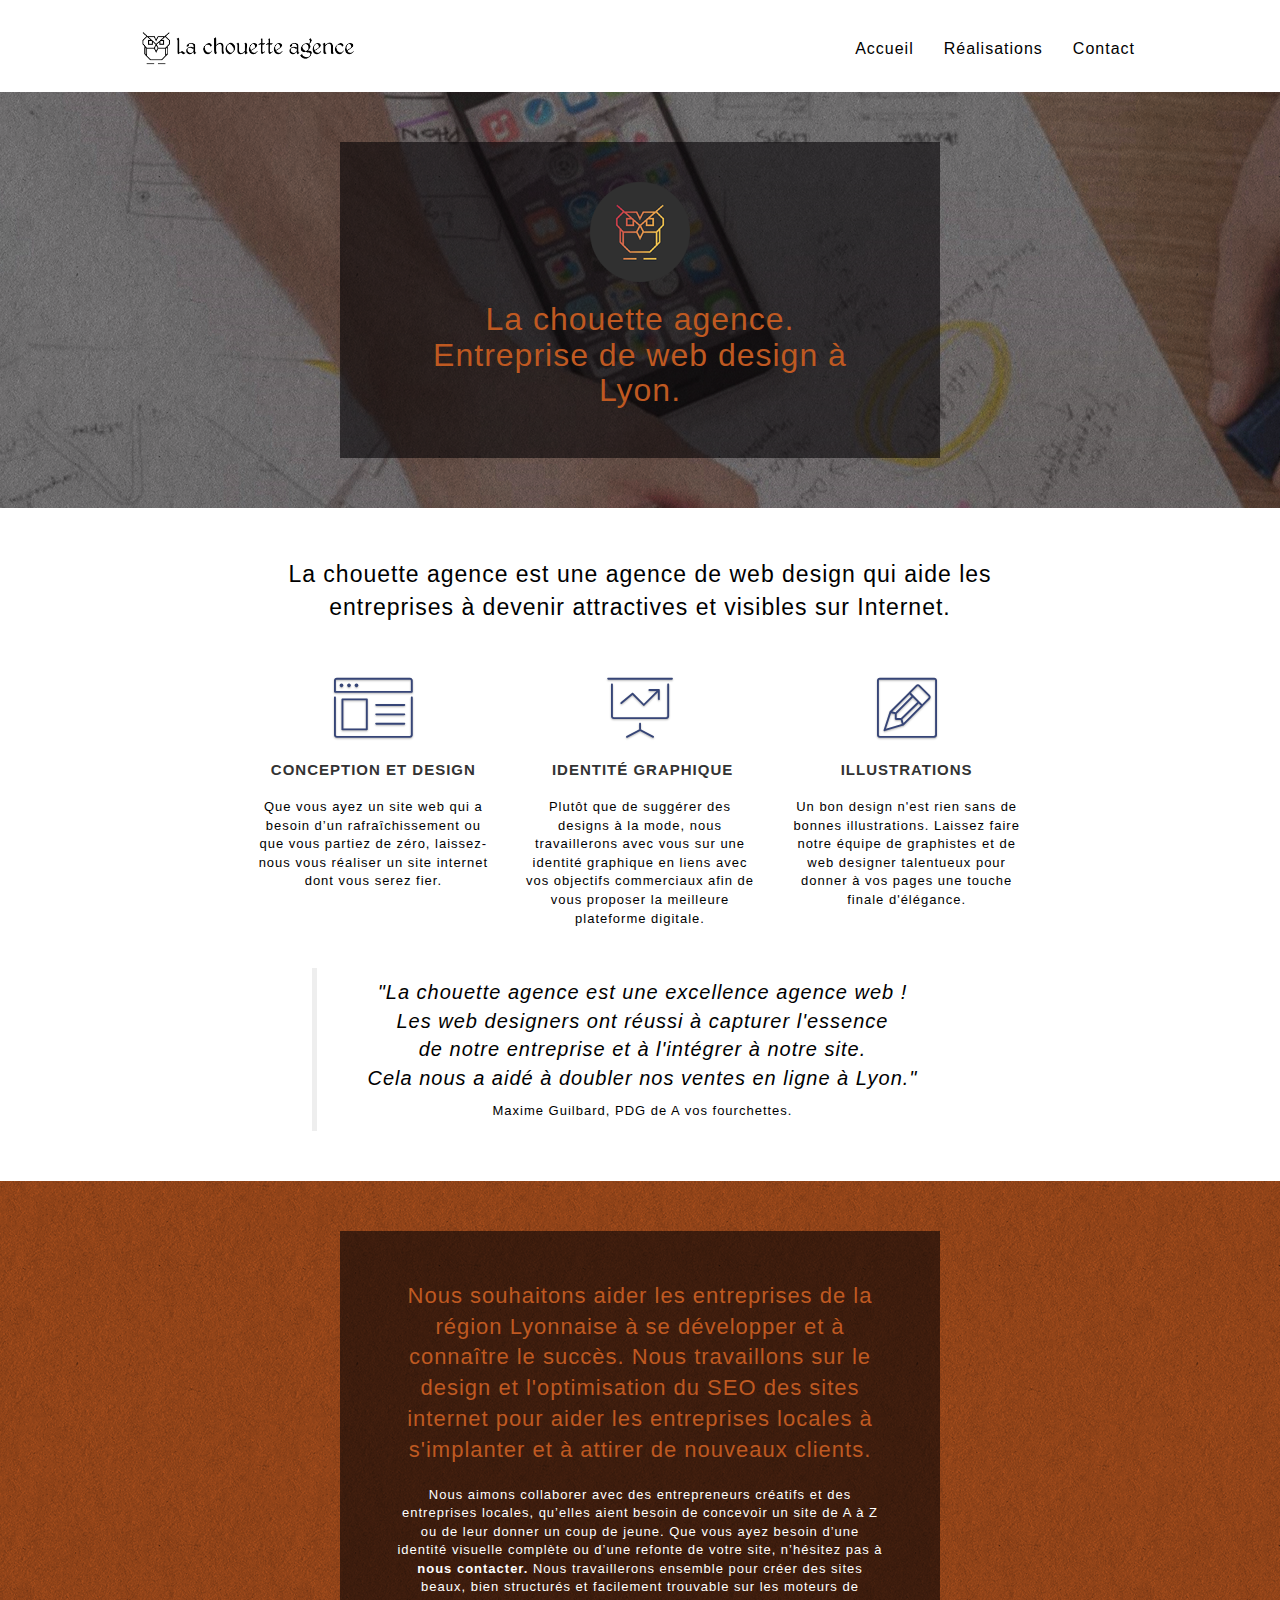
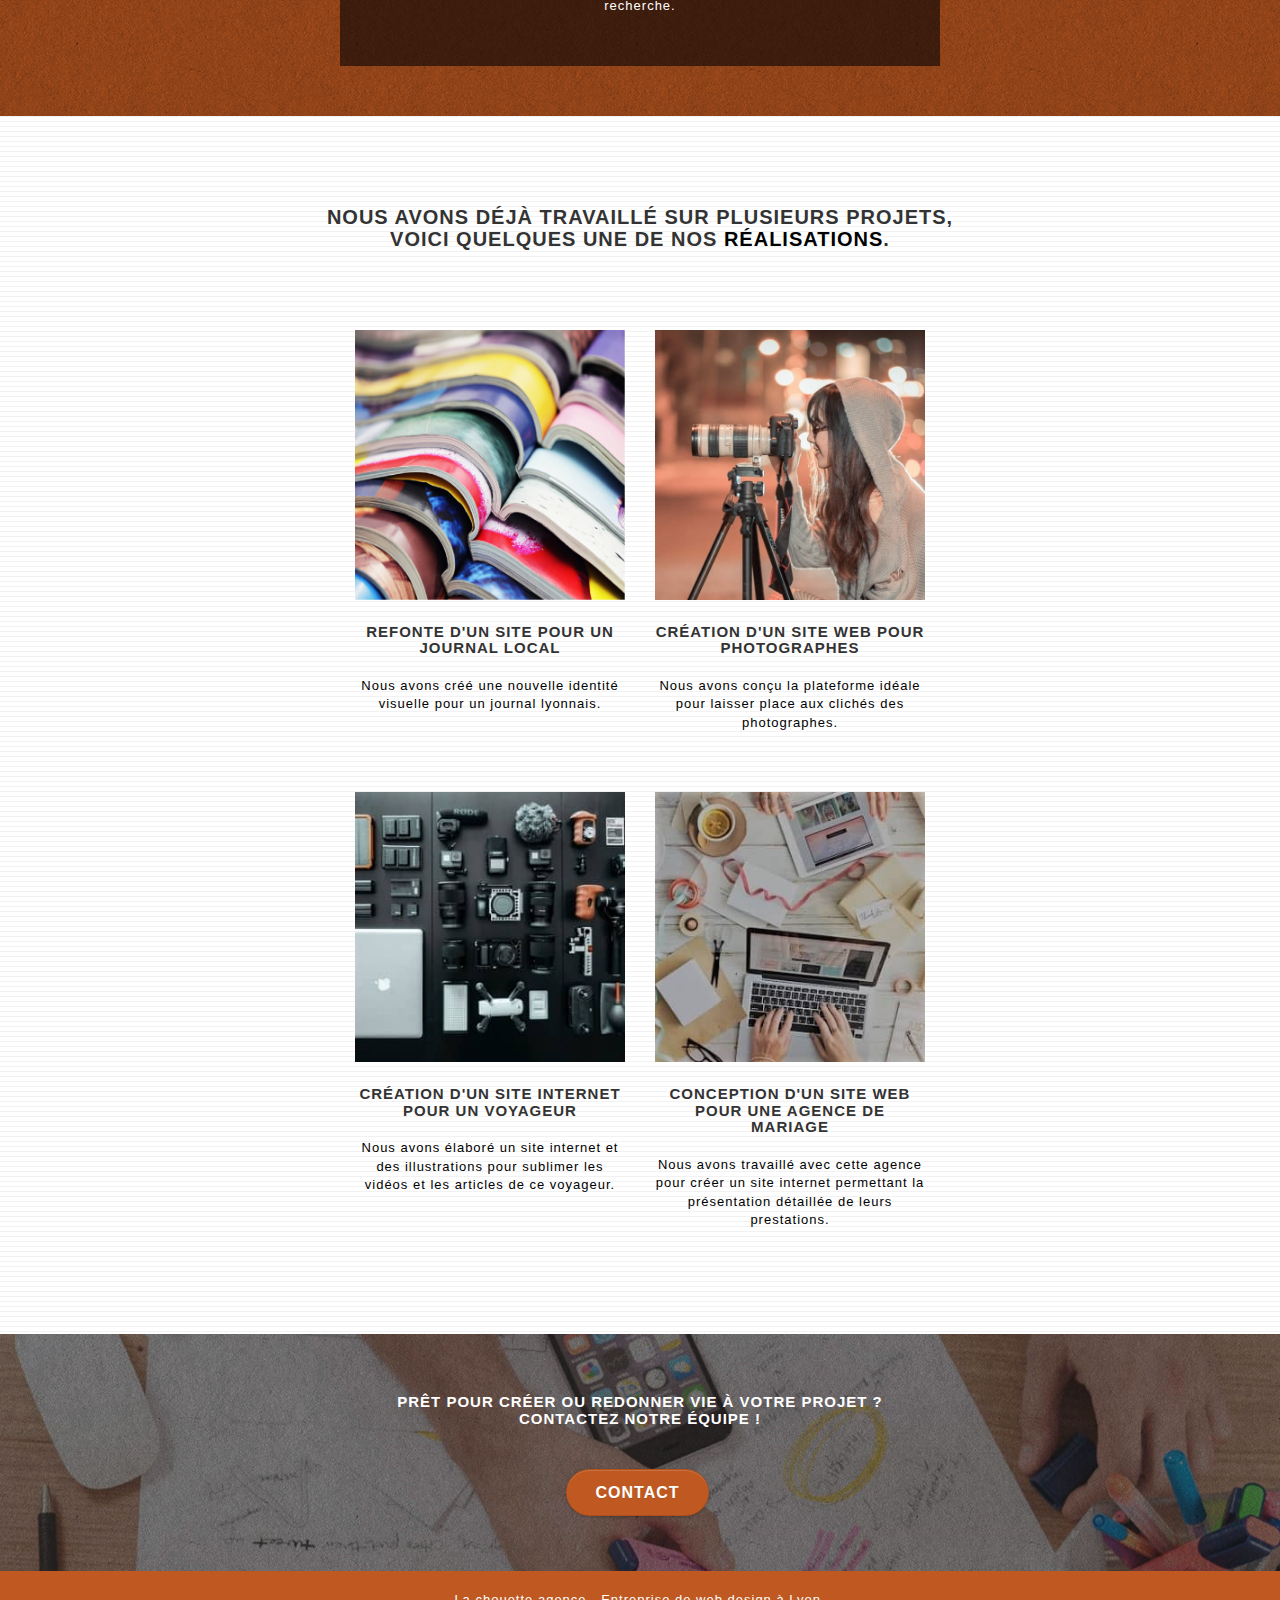
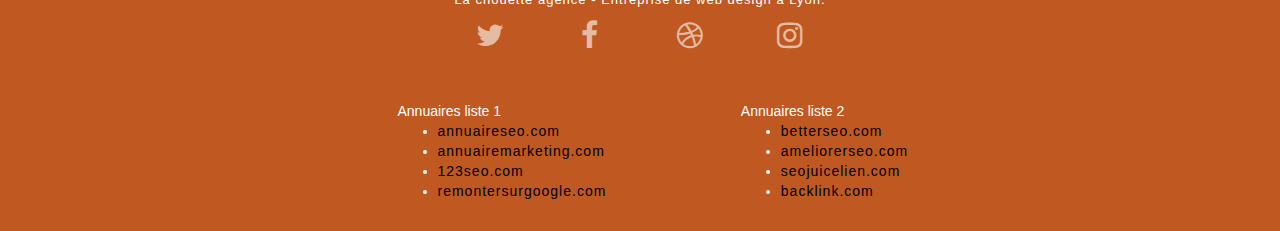
<file: index.html>
<!doctype html>
<html lang="fr">
<head>
    <meta charset="utf-8">
    <meta name="keywords" content="la chouette agence, agence web Lyon, agence digitale Lyon, web design Lyon, création site internet, conception site web, UX designer, web designer, identité graphique, optimisation SEO">
	<meta name="description" content="La chouette agence, est une agence de web design à Lyon. Notre équipe de graphistes et d'UX designer est à votre écoute afin de concevoir l'identité graphique qui vous correspondra et de mettre en place une stratégie de référencement pour augmenter votre clientèle.">
	<meta name="robots" content="INDEX, FOLLOW">
    <meta name="viewport" content="width=device-width, initial-scale=1.0, viewport-fit=cover">
    <link rel="shortcut icon" type="image/png" href="favicon.jpg">
    
	<link rel="stylesheet" type="text/css" href="./css/bootstrap.min.css">
	<link rel="stylesheet" type="text/css" href="style.min.css">
	<link rel="stylesheet" type="text/css" href="./css/font-awesome.min.css">
	<link rel="stylesheet" type="text/css" href="./css/et-line.min.css">

    <title>La chouette agence - Entreprise web design à Lyon</title>

    
<!-- Analytics -->
 
<!-- Analytics END -->
    
</head>
<body>
<!-- Principal conteneur -->
<main class="page-container">
    
<!-- Header - bloc-0 -->
<header class="bloc bgc-white l-bloc " id="bloc-0">
	<div class="container bloc-sm">

		<nav class="navbar row" aria-label="main navigation">
			<div class="navbar-header">
				<div class="navbar-brand"><img src="img/la-chouette-agence.png" alt="logo la chouette agence" height="40" /></div>
				<button id="nav-toggle" type="button" class="ui-navbar-toggle navbar-toggle" data-toggle="collapse" data-target=".navbar-1" aria-label="menu">
					<span class="sr-only">Toggle navigation</span><span class="icon-bar"></span><span class="icon-bar"></span><span class="icon-bar"></span>
				</button>
			</div>
			<div class="collapse navbar-collapse navbar-1 special-dropdown-nav">
				<ul class="site-navigation nav navbar-nav">
					<li>
						<a class="bold" href="index.html">Accueil</a>
					</li>
					<li>
						<a class="bold" href="#">Réalisations</a>
					</li>
					<li>
						<a class="bold" href="page2.html">Contact</a>
					</li>
				</ul>
			</div>
		</nav>
	</div>
</header>
<!-- Header - bloc-0 END -->

<!-- bloc-1-presentation -->
<section class="bloc bgc-dark-slate-blue bg-banniere d-bloc bg-t-edge bloc-bg-texture texture-paper b-parallax" id="bloc-1-hero">
	<div class="container bloc-lg" role="banner">
		<div class="row tight-width-whitespace black-background">
			<div class="col-sm-12">
				<img src="img/logo.png" class="center-block image-resize-mode" width="100" alt="Logo La chouette agence, entreprise web design Lyon" />
				<h1 class="text-center hero-bloc-text tc-orange ">
					La chouette agence. <br> Entreprise de web design à Lyon.
				</h1>
			</div>
		</div>
	</div>
</section>
<!-- bloc-1-presentation END -->

<!-- bloc-2-services -->
<article class="bloc bgc-white l-bloc" id="bloc-2-services">
	<div class="container bloc-md">
		<div class="row">
			<div class="col-sm-10 col-md-offset-1 text-center">
				<p class="text-presentation">
					La chouette agence est une agence de web design qui aide les entreprises à devenir attractives et visibles sur Internet.
				</p>
			</div>
		</div>
		<div class="row voffset-lg med-width-whitespace">
			<div class="col-sm-4">
				<div class="text-center">
					<span class="et-icon-browser sm-shadow icon-dark-slate-blue icons icon-lg"></span>
				</div>
				<h2 class="mg-md text-center">
					Conception et design
				</h2>
				<p class="text-center ">
					Que vous ayez un site web qui a besoin d&rsquo;un rafraîchissement ou que vous partiez de zéro, laissez-nous vous réaliser un site internet dont vous serez fier.
				</p>
			</div>
			<div class="col-sm-4">
				<div class="text-center">
					<span class="et-icon-presentation sm-shadow icon-dark-slate-blue icons icon-lg"></span>
				</div>
				<h2 class="mg-md text-center">
					&nbsp;Identité graphique
				</h2>
				<p class="text-center ">
					Plutôt que de suggérer des designs à la mode, nous travaillerons avec vous sur une identité graphique en liens avec vos objectifs commerciaux afin de vous proposer la meilleure plateforme digitale.
				</p>
			</div>
			<div class="col-sm-4">
				<div class="text-center">
					<span class="et-icon-edit sm-shadow icon-dark-slate-blue icons icon-lg"></span>
				</div>
				<h2 class="mg-md text-center">
					Illustrations
				</h2>
				<p class="text-center ">
					Un bon design n'est rien sans de bonnes illustrations. Laissez faire notre équipe de graphistes et de web designer talentueux pour donner à vos pages une touche finale d'élégance.
				</p>
			</div>
		</div>
		<div class="row voffset-lg voffset">
			<div class="col-xs-12 col-md-8 col-md-offset-2 text-center">
				<blockquote class="text-citation">
					<p>"La chouette agence est une excellence agence web ! <br> Les web designers ont réussi à capturer l'essence <br> de notre entreprise et à l'intégrer à notre site. <br> Cela nous a aidé à doubler nos ventes en ligne à Lyon."</p>
					<P class="source">Maxime Guilbard, PDG de A vos fourchettes.</P>
				</blockquote>
			</div>
		</div>
	</div>
</article>
<!-- bloc-2-services END -->

<!-- bloc-3-what-i-do -->
<aside class="bloc tc-white bgc-atomic-tangerine bg-presentation d-bloc bloc-bg-texture texture-paper b-parallax" id="bloc-3-what-i-do">
	<div class="container bloc-lg">
		<div class="row tight-width-whitespace black-background">
			<div class="col-sm-12">
				<p class="mg-md text-center tc-orange txt-orange">
					Nous souhaitons aider les entreprises de la région Lyonnaise à se développer et à connaître le succès. Nous travaillons sur le design et l'optimisation du SEO des sites internet pour aider les entreprises locales à s'implanter et à attirer de nouveaux clients. <br>
				</p>
				<p class="text-center white">
					Nous aimons collaborer avec des entrepreneurs créatifs et des entreprises locales, qu’elles aient besoin de concevoir un site de A à Z ou de leur donner un coup de jeune. Que vous ayez besoin d’une identité visuelle complète ou d’une refonte de votre site, n’hésitez pas à <a class="ltc-white bold-link" href="page2.html">nous contacter.</a> Nous travaillerons ensemble pour créer des sites beaux, bien structurés et facilement trouvable sur les moteurs de recherche.
				</p>
			</div>
		</div>
	</div>
</aside>
<!-- bloc-3-what-i-do END -->

<!-- bloc-4-portfolio -->
<article class="bloc bgc-white bg-lines-h2-bg bg-repeat l-bloc" id="bloc-4-portfolio">
	<div class="container bloc-lg">
		<div class="row">
			<div class="col-sm-12 text-center">
				<h2 class="text-presentation-h2">
					Nous avons déjà travaillé sur plusieurs projets, <br> voici quelques une de nos <a class="bold-under" href="#">réalisations</a>.
				</h2>
			</div>
		</div>
		<div class="row tight-width-whitespace portfolio-row">
			<div class="col-sm-6">
				<a href="#" data-lightbox="img/1.jpg" data-gallery-id="gallery-1" data-caption="Refonte d'un site web pour un journal local" data-frame="snapshot-lb"><img src="img/1.jpg" class="img-responsive portfolio-thumb" alt="Illustration graphique journaux colorés" /></a>
				<h3 class="mg-md text-center">
					Refonte d'un site pour un journal local
				</h3>
				<p class="text-center">
					Nous avons créé une nouvelle identité visuelle pour un journal lyonnais.
				</p>
			</div>
			<div class="col-sm-6">
				<a href="#" data-lightbox="img/2.jpg" data-gallery-id="gallery-1" data-caption="Création d'un site web pour photographes" data-frame="snapshot-lb"><img src="img/2.jpg" class="img-responsive portfolio-thumb" alt="Illustration fille avec appareil photo" /></a>
				<h3 class="mg-md text-center">
					Création d'un site web pour photographes
				</h3>
				<p class="text-center">
					Nous avons conçu la plateforme idéale pour laisser place aux clichés des photographes.
				</p>
			</div>
		</div>
		<div class="row tight-width-whitespace portfolio-row">
			<div class="col-sm-6">
				<a href="#" data-lightbox="img/3.jpg" data-gallery-id="gallery-1" data-caption="Création d'un site internet pour un voyageur" data-frame="snapshot-lb"><img src="img/3.jpg" class="img-responsive portfolio-thumb" alt="Image organisation design appareils de voyage" /></a>
				<h3 class="mg-md text-center">
					Création d'un site internet pour un voyageur
				</h3>
				<p class="text-center">
					Nous avons élaboré un site internet et des illustrations pour sublimer les vidéos et les articles de ce voyageur.
				</p>
			</div>
			<div class="col-sm-6">
				<a href="#" data-lightbox="img/4.jpg" data-gallery-id="gallery-1" data-caption="Conception d'un site pour une agence de mariage" data-frame="snapshot-lb"><img src="img/4.jpg" class="img-responsive portfolio-thumb" alt="Maquette conception site web" /></a>
				<h3 class="mg-md text-center">
					Conception d'un site web pour une agence de mariage
				</h3>
				<p class="text-center">
					Nous avons travaillé avec cette agence pour créer un site internet permettant la présentation détaillée de leurs prestations.
				</p>
			</div>
		</div>
	</div>
</article>
<!-- bloc-4-portfolio END -->

<!-- bloc-5-cta -->
<section class="bloc bgc-dark-slate-blue bg-banniere d-bloc bloc-bg-texture texture-paper" id="bloc-5-cta">
	<div class="container bloc-lg">
		<div class="row">
			<h2 class="mg-md text-center tc-white">
				Prêt pour créer ou redonner vie à votre projet ? <br> Contactez notre équipe !
			</h2>
			<div class="col-sm-12 text-center">
				<a href="page2.html" class="btn btn-atomic-tangerine btn-clean btn-rd btn-lg cta-hero" aria-label="Contact">Contact</a>
			</div>
		</div>
	</div>
</section>
<!-- bloc-5-cta END -->

<!-- Footer - bloc-8 -->
<footer class="bloc bgc-atomic-tangerine d-bloc" id="bloc-8">
	<div class="container bloc-sm">
		<div class="row">
			<div class="col-sm-12">
				<p class="text-center white">
					La chouette agence - Entreprise de web design à Lyon. <br>
				</p>
				<div class="row row-no-gutters social" role="navigation" aria-label="footer">
					<div class="col-sm-3">
						<div class="text-center">
							<a class="social" href="#"  aria-label="Twitter"><span class="fa fa-twitter icon-md"></span></a>
						</div>
					</div>
					<div class="col-sm-3">
						<div class="text-center">
							<a class="social" href="#" aria-label="Facebook"><span class="fa fa-facebook icon-md"></span></a>
						</div>
					</div>
					<div class="col-sm-3">
						<div class="text-center">
							<a class="social" href="#" aria-label="Dribble"><span class="fa fa-dribbble icon-md"></span></a>
						</div>
					</div>
					<div class="col-sm-3">
						<div class="text-center">
							<a class="social" href="#" aria-label="Instagram"><span class="fa fa-instagram icon-md"></span></a>
						</div>
					</div>
				</div>
				<div class="row" role="complementary">
					<div class="col-sm-2 col-sm-offset-3">
						Annuaires liste 1
						<ul>
							<li><a href="annuaireseo.com">annuaireseo.com</a></li>
							<li><a href="annuairemarketing.com">annuairemarketing.com</a></li>
							<li><a href="123seoture.com">123seo.com</a></li>
							<li><a href="remontersurgoogle.com">remontersurgoogle.com</a></li>
						</ul>
					</div>
					<div class="col-sm-2 col-sm-offset-2">
						Annuaires liste 2
						<ul>
							<li><a href="betterseo.com">betterseo.com</a></li>
							<li><a href="ameliorerseo.com">ameliorerseo.com</a></li>
							<li><a href="seojuicelien.com">seojuicelien.com</a></li>
							<li><a href="backlink.com">backlink.com</a></li>

						</ul>
					</div>
				</div>
			</div>
		</div>
	</div>
</footer>
<!-- Footer - bloc-8 END -->

</main>
<!-- Principal conteneur END -->
<script src="./js/jquery-2.1.0.min.js" defer></script>
<script src="./js/bootstrap.min.js" defer></script>
<script src="./js/blocs.min.js" defer></script>
<script src="./js/jquery.touchSwipe.min.js" defer></script>
<script src="./js/gmaps.min.js" defer></script>
    
</body>
</html>
</file>
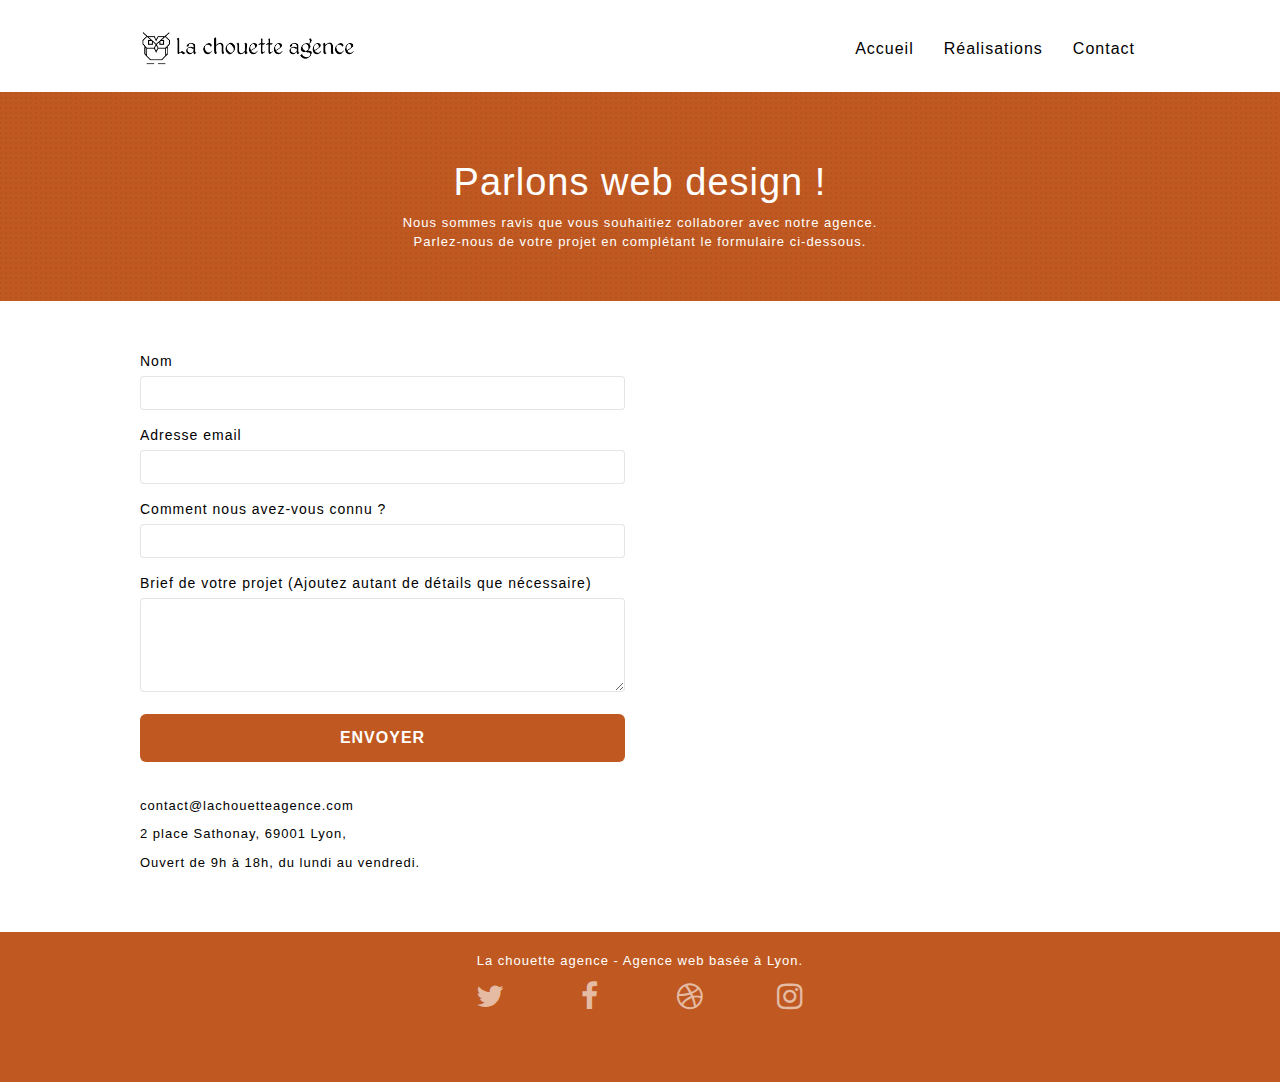
<file: page2.html>
<!doctype html>
<html lang="fr">
<head>
    <meta charset="utf-8">
    <meta name="keywords" content="la chouette agence, agence web Lyon, agence digitale Lyon, web design Lyon, création site internet, conception site web, UX designer, web designer, identité graphique, optimisation SEO">
	<meta name="description" content="Contact de l'entreprise web design lyonnaise, La chouette agence">
	<meta name="robots" content="INDEX, FOLLOW">
    <meta name="viewport" content="width=device-width, initial-scale=1.0, viewport-fit=cover">
    <link rel="shortcut icon" type="image/png" href="favicon.jpg">
    
	<link rel="stylesheet" type="text/css" href="./css/bootstrap.min.css">
	<link rel="stylesheet" type="text/css" href="style.min.css">
	<link rel="stylesheet" type="text/css" href="./css/font-awesome.min.css">
	<link rel="stylesheet" type="text/css" href="./css/et-line.min.css">

    <title>Contact - La chouette agence</title>

    
<!-- Analytics -->
 
<!-- Analytics END -->
    
</head>
<body>
<!-- Principal conteneur -->
<main class="page-container">
    
<!-- Header - bloc-0 -->
<header class="bloc bgc-white l-bloc " id="bloc-0">
	<div class="container bloc-sm">

		<div  role="navigation" aria-label="main"><nav class="navbar row">
			<div class="navbar-header">
				<div role="banner" class="navbar-brand"><img src="img/la-chouette-agence.png" alt="paris web design logo agence web meilleure agence" height="40"/></div>
				<button id="nav-toggle" type="button" class="ui-navbar-toggle navbar-toggle" data-toggle="collapse" data-target=".navbar-1" aria-label="menu">
					<span class="sr-only">Toggle navigation</span><span class="icon-bar"></span><span class="icon-bar"></span><span class="icon-bar"></span>
				</button>
			</div>
			<div class="collapse navbar-collapse navbar-1 special-dropdown-nav">
				<ul class="site-navigation nav navbar-nav">
					<li>
						<a class="bold" href="index.html">Accueil</a>
					</li>
					<li>
						<a class="bold" href="#">Réalisations</a>
					</li>
					<li>
						<a class="bold" href="page2.html">Contact</a>
					</li>
				</ul>
			</div>
		</nav></div>
	</div>
</header>
<!-- Header - bloc-0 END -->

<!-- bloc-6 -->
<article class="bloc bg-dots-bg bg-repeat bgc-atomic-tangerine d-bloc" id="bloc-6">
	<div class="container bloc-lg">
		<div class="row">
			<div class="col-sm-12">
				<h1 class="text-center hero-bloc-text tc-white">
					Parlons web design !
				</h1>
				<p class="text-center mg-lg tc-white tight-width-whitespace">
					Nous sommes ravis que vous souhaitiez collaborer avec notre agence. <br>
					Parlez-nous de votre projet en complétant le formulaire ci-dessous.
				</p>
			</div>
		</div>
	</div>
</article>
<!-- bloc-6 END -->

<!-- bloc-7 -->
<aside class="bloc bgc-white l-bloc" id="bloc-7">
	<div class="container bloc-lg">
		<div class="row">
			<div class="col-sm-6">
				<form id="form_1" novalidate data-required-msg="Votre message a été envoyé." data-url-msg="Oups! Il semble que notre serveur ne répond pas. Désolé pour le dérangement !" aria-label="Ajoutez un commentaire">
					<div class="form-group">
						<label for="name">
							Nom
						</label>
						<input id="name" class="form-control" required/>
					</div>
					<div class="form-group">
						<label for="email"> 
							Adresse email
						</label>
						<input id="email" class="form-control" type="email" required/>
					</div>
					<div class="form-group">
						<label for="connu">
							Comment nous avez-vous connu ?
						</label>
						<input id="connu" class="form-control" required/>
					</div>
					<div class="form-group">
						<label for="message">
							Brief de votre projet (Ajoutez autant de détails que nécessaire) <br>
						</label>
						<textarea id="message" class="form-control" rows="4" cols="50" required></textarea>
					</div> 
					<button class="bloc-button btn btn-lg btn-block cta-hero btn-atomic-tangerine" type="submit" aria-label="envoyer">
						Envoyer
					</button>
				</form>
			</div>
			<div class="col-sm-12 snippets">
				<div itemscope itemtype="https://schema.org/LocalBusiness">
					<p><span itemprop="email">contact@lachouetteagence.com</span></p>
					<div itemprop="address" itemscope itemtype="https://schema.org/PostalAddress">
				  		<p><span itemprop="streetAddress">2 place Sathonay</span>,
						  <span itemprop="addressLocality">69001 Lyon</span>,</p>
						  <p>Ouvert de <span itemprop="openingHours" content="Mo-Fr 09:00-18:00">9h à 18h, du lundi au vendredi.</span></p>
					</div>
			  	</div>
			</div>
		</div>
	</div>
</aside>
<!-- bloc-7 END -->

<!-- ScrollToTop Button -->
<a class="bloc-button btn btn-d scrollToTop" onclick="scrollToTarget('1')"><span class="fa fa-chevron-up"></span></a>
<!-- ScrollToTop Button END-->


<!-- Footer - bloc-8 -->
<footer class="bloc bgc-atomic-tangerine d-bloc" id="bloc-8">
	<div class="container bloc-sm">
		<div class="row">
			<div class="col-sm-12">
				<p class="text-center white">
					La chouette agence - Agence web basée à Lyon. <br>
				</p>
				<div class="row row-no-gutters social" role="navigation" aria-label="footer">
					<div class="col-sm-3">
						<div class="text-center">
							<a class="social" href="#" aria-label="Twitter"><span class="fa fa-twitter icon-md"></span></a>
						</div>
					</div>
					<div class="col-sm-3">
						<div class="text-center">
							<a class="social" href="#" aria-label="Facebook"><span class="fa fa-facebook icon-md"></span></a>
						</div>
					</div>
					<div class="col-sm-3">
						<div class="text-center">
							<a class="social" href="#" aria-label="Dribble"><span class="fa fa-dribbble icon-md"></span></a>
						</div>
					</div>
					<div class="col-sm-3">
						<div class="text-center">
							<a class="social" href="#" aria-label="Instagram"><span class="fa fa-instagram icon-md"></span></a>
						</div>
					</div>
				</div>
			</div>
		</div>
	</div>
</footer>
<!-- Footer - bloc-8 END -->

</main>
<!-- Principal conteneur END -->
	<script src="./js/jquery-2.1.0.min.js" defer></script>
	<script src="./js/bootstrap.min.js" defer></script>
	<script src="./js/blocs.min.js" defer></script>
	<script src="./js/jqBootstrapValidation.min.js" defer></script>
	<script src="./js/formHandler.min.js" defer></script>
    
</body>
</html>
</file>
<file: style.min.css>
body{margin:0;padding:0;background:#FFF;overflow-x:hidden;-webkit-font-smoothing:antialiased;-moz-osx-font-smoothing:grayscale}a,button{transition:all .3s ease-in-out;outline:none !important}a:hover{text-decoration:underline;cursor:pointer}#page-loading-blocs-notifaction{position:fixed;top:0;bottom:0;width:100%;z-index:1;background:#fff url("img/pageload-spinner.gif") no-repeat center center}.snippets{padding-top:30px}.bloc{width:100%;clear:both;background:50% 50% no-repeat;padding:0 50px;-webkit-background-size:cover;-moz-background-size:cover;-o-background-size:cover;background-size:cover;position:relative}.bloc .container{padding-left:0;padding-right:0}.bloc-lg{padding:50px}.bloc-md{padding:30px}.bloc-sm{padding:20px 50px}.bg-center,.bg-l-edge,.bg-r-edge,.bg-t-edge,.bg-b-edge,.bg-tl-edge,.bg-bl-edge,.bg-tr-edge,.bg-br-edge,.bg-repeat{-webkit-background-size:auto !important;-moz-background-size:auto !important;-o-background-size:auto !important;background-size:auto !important}.bg-repeat{background:repeat}.bg-t-edge{background:top no-repeat}.bloc-bg-texture::before{content:"";background-size:2px 2px;position:absolute;top:0;bottom:0;left:0;right:0}.texture-paper::before{background:url("img/texture-paper.png");background-size:280px 280px;position:absolute}.b-parallax{background-attachment:fixed}.d-bloc{color:rgba(255,255,255)}.d-bloc button:hover .d-bloc button:focus{color:rgba(255,255,255,1)}.d-bloc .icon-round,.d-bloc .icon-square,.d-bloc .icon-rounded,.d-bloc .icon-semi-rounded-a,.d-bloc .icon-semi-rounded-b{border-color:rgba(255,255,255,.9)}.d-bloc .divider-h span{border-color:rgba(255,255,255,.2)}.d-bloc .a-btn,.d-bloc .navbar a,.d-bloc .navbar-brand,.d-bloc a .icon-sm,.d-bloc a .icon-md,.d-bloc a .icon-lg,.d-bloc a .icon-xl,.d-bloc h1 a,.d-bloc h2 a,.d-bloc h3 a,.d-bloc h4 a,.d-bloc h5 a,.d-bloc h6 a,.d-bloc p a{color:rgba(255,255,255,.6)}.d-bloc .a-btn:hover,.d-bloc .navbar a:hover,.d-bloc .navbar-brand:hover,.d-bloc a:hover .icon-sm,.d-bloc a:focus .icon-sm,.d-bloc a:hover .icon-md,.d-bloc a:focus .icon-md,.d-bloc a:hover .icon-lg,.d-bloc a:focus .icon-lg,.d-bloc a:hover .icon-xl,.d-bloc a:focus .icon-xl,.d-bloc h1 a:hover,.d-bloc h2 a:hover,.d-bloc h3 a:hover,.d-bloc h4 a:hover,.d-bloc h5 a:hover,.d-bloc h6 a:hover,.d-bloc p a:hover{color:rgba(255,255,255,1)}.d-bloc .navbar-toggle .icon-bar{background:rgba(255,255,255,1)}.d-bloc .btn-wire,.d-bloc .btn-wire:hover{color:rgba(255,255,255,1);border-color:rgba(255,255,255,1)}.d-bloc .panel{color:rgba(0,0,0,.5)}.d-bloc .panel button:hover{color:rgba(0,0,0,.7)}.d-bloc .panel icon{border-color:rgba(0,0,0,.7)}.d-bloc .panel .divider-h span{border-color:rgba(0,0,0,.1)}.d-bloc .panel .a-btn{color:rgba(0,0,0,.6)}.d-bloc .panel .a-btn:hover{color:rgba(0,0,0,1)}.d-bloc .panel .btn-wire,.d-bloc .panel .btn-wire:hover{color:rgba(0,0,0,.7);border-color:rgba(0,0,0,.3)}.d-bloc .panel,.l-bloc{color:rgba(0,0,0,.5)}.d-bloc .panel button:hover,.l-bloc button:hover{color:rgba(0,0,0,.7)}.l-bloc .icon-round,.l-bloc .icon-square,.l-bloc .icon-rounded,.l-bloc .icon-semi-rounded-a,.l-bloc .icon-semi-rounded-b{border-color:rgba(0,0,0,.7)}.d-bloc .panel .divider-h span,.l-bloc .divider-h span{border-color:rgba(0,0,0,.1)}.d-bloc .panel .a-btn,.l-bloc .a-btn,.l-bloc .navbar a,.l-bloc .navbar-brand,.l-bloc a .icon-sm,.l-bloc a .icon-md,.l-bloc a .icon-lg,.l-bloc a .icon-xl,.l-bloc h1 a,.l-bloc h2 a,.l-bloc h3 a,.l-bloc h4 a,.l-bloc h5 a,.l-bloc h6 a,.l-bloc p a{color:rgba(0,0,0,.6)}.d-bloc .panel .a-btn:hover,.l-bloc .a-btn:hover,.l-bloc .navbar a:hover,.l-bloc .navbar-brand:hover,.l-bloc a:hover .icon-sm,.l-bloc a:hover .icon-md,.l-bloc a:hover .icon-lg,.l-bloc a:hover .icon-xl,.l-bloc h1 a:hover,.l-bloc h2 a:hover,.l-bloc h3 a:hover,.l-bloc h4 a:hover,.l-bloc h5 a:hover,.l-bloc h6 a:hover,.l-bloc p a:hover{color:rgba(0,0,0,1)}.l-bloc .navbar-toggle .icon-bar{color:rgba(0,0,0,.6)}.d-bloc .panel .btn-wire,.d-bloc .panel .btn-wire:hover,.l-bloc .btn-wire,.l-bloc .btn-wire:hover{color:rgba(0,0,0,.7);border-color:rgba(0,0,0,.3)}.voffset{margin-top:30px}.voffset-lg{margin-top:30px}.row-no-gutters{margin-right:0;margin-left:0}.row.row-no-gutters>[class^="col-"],.row.row-no-gutters>[class*=" col-"]{padding-right:0;padding-left:0}#bloc-1-hero h1{font-size:32px}.navbar{margin-bottom:0}.navbar-brand{height:auto;padding:3px 15px;font-size:25px;font-weight:normal;font-weight:600;line-height:44px}.navbar-brand img{max-height:200px;margin:0 5px 0 0;display:inline}.navbar-brand img[src$=svg]{min-width:100px}.nav-center .navbar-brand img{margin:0}.navbar .nav{padding-top:2px;margin-right:-16px;float:right}.nav>li{float:left;margin-top:4px;font-size:16px}.navbar-nav .open .dropdown-menu>li>a{text-align:inherit}.nav>li a:hover,.nav>li a:focus{background:transparent}.navbar-toggle{margin:10px 10px 0 0;border:0}.navbar-toggle:hover{background:transparent !important}.navbar-toggle .icon-bar{background-color:rgba(0,0,0,.5);width:26px}.nav-invert .navbar .nav{float:left}.nav-invert .navbar-header,.nav-invert .navbar-brand{float:right;position:relative}@media(min-width:768px){.site-navigation{position:absolute;top:50%;right:20px;transform:translate(0,-50%);-webkit-transform:translateY(-50%)}.nav>li .dropdown-menu a,.nav>li .dropdown-menu a:hover{color:#484848}.nav-invert .site-navigation{left:0;right:0}.text-presentation{text-align:center;font-size:23px;padding:20px}.text-presentation-h2{text-align:center;font-size:20px;padding:20px}.text-citation p{text-align:center;font-size:20px;font-style:italic}.text-citation .source{font-size:13px;font-style:normal}.nav-center{text-align:center}.nav-center .navbar-header{width:100%}.nav-center .navbar-header,.nav-center .navbar-brand,.nav-center .nav>li{float:none;display:inline-block}.nav-center .site-navigation{position:relative;width:100%;right:0;margin-right:0;margin-top:20px}.nav-center.mini-nav .navbar-toggle{float:none;margin:10px auto 0}}.nav>li>.dropdown a{background:none !important;display:block;padding:14px 15px}nav .caret{margin:0 5px}.dropdown-menu .dropdown-menu{top:-8px;left:100%}.dropdown-menu .dropmenu-flow-right{top:100%;left:0;margin-left:-1px;border-top-left-radius:0;border-top-right-radius:0}.dropdown-menu .dropdown span{border:4px solid black;border-top-color:transparent;border-right-color:transparent;border-bottom-color:transparent;margin:6px -5px 0 0 !important;float:right}.mg-md{margin-top:10px;margin-bottom:20px}.mg-lg{margin-top:10px;margin-bottom:40px}.btn{margin:0 5px 5px 0}.btn.pull-right{margin:0 0 5px 5px}.btn-d,.btn-d:hover,.btn-d:focus{color:#FFF;background:rgba(0,0,0,.3)}button{outline:none !important}.btn-rd{border-radius:40px}.btn-clean{border:1px solid rgba(0,0,0,.08);border-bottom-color:rgba(0,0,0,.1);text-shadow:0 1px 0 rgba(0,0,1,.1);box-shadow:0 1px 3px rgba(0,0,1,.25),inset 0 1px 0 0 rgba(255,255,255,.15)}.icon-md{font-size:30px !important}.icon-lg{font-size:60px !important}.sm-shadow{text-shadow:0 1px 2px rgba(0,0,0,.3)}.panel-sq,.panel-sq .panel-heading,.panel-sq .panel-footer{border-radius:0}.panel-rd{border-radius:30px}.panel-rd .panel-heading{border-radius:29px 29px 0 0}.panel-rd .panel-footer{border-radius:0 0 29px 29px}.form-control{border-color:rgba(0,0,0,.1);box-shadow:none}.scrollToTop{width:40px;height:40px;position:fixed;bottom:20px;right:20px;opacity:0;z-index:1;transition:all .3s ease-in-out}.scrollToTop span{margin-top:6px}.showScrollTop{font-size:14px;opacity:1}a[data-lightbox]{position:relative;display:block;text-align:center}a[data-lightbox]:hover::before,a[data-lightbox]:focus::before{content:"+";font-family:"HelveticaNeue-Light","Helvetica Neue Light","Helvetica Neue",Helvetica,Arial;font-size:32px;width:50px;height:50px;margin-left:-25px;border-radius:50%;background:rgba(0,0,0,.6);color:#FFF;font-weight:100;position:absolute;top:50%;transform:translateY(-50%);-webkit-transform:translateY(-50%)}a[data-lightbox]:hover img,a[data-lightbox]:focus img{opacity:.6;-webkit-animation-fill-mode:none;animation-fill-mode:none}#lightbox-modal{display:flex;align-items:center}#lightbox-modal .modal-dialog{width:90%;max-width:900px;margin:0 auto 0}#lightbox-modal .modal-dialog img{max-height:90vh;margin:0 auto}.lightbox-caption{padding:20px;color:#FFF;background:rgba(0,0,0,.5);position:absolute;left:15px;right:15px;bottom:5px}.close-lightbox{color:#FFF;font-size:30px;position:absolute;top:20px;right:20px;background:rgba(0,0,0,.5);border:0;line-height:30px;padding:0 9px 5px;opacity:.3}.close-lightbox:hover,.next-lightbox:hover,.prev-lightbox:hover{opacity:1.0;color:#FFF}.next-lightbox,.prev-lightbox{font-size:20px;color:rgba(255,255,255,.9);background:rgba(0,0,0,.5);transition:all .2s ease-in-out;position:absolute;top:45%;opacity:.4}.next-lightbox{padding:6px 8px 1px 13px;right:25px}.prev-lightbox{padding:6px 13px 1px 10px;left:25px}.snapshot-lb .modal-body{padding-bottom:45px}.snapshot-lb .lightbox-caption{padding:0;color:rgba(0,0,0,.5);background:0}h1,h2,h3,h4,h5,h6,p,label,.btn,a{font-family:"helvetica";font-weight:400;color:#000 !important;letter-spacing:1px}.container{max-width:1000px}.hero-bloc-text{font-size:38px}.hero-bloc-text-sub{font-size:36px}.statement-bloc-text{line-height:26px;font-style:italic;font-size:20px;text-align:center;font-weight:lighter;max-width:520px;margin:auto auto auto auto}p{font-size:13px;letter-spacing:1px}.tight-width-whitespace{max-width:600px;margin:auto auto auto auto}.h1{font-size:20px;font-family:"Open Sans"}.cta-hero{margin-top:22px;color:#fff !important;text-transform:uppercase;padding:12px 28px 12px 28px;font-size:16px;font-weight:700}.social{max-width:400px;margin:auto auto auto auto;padding-bottom:50px}.txt-orange{font-size:22px;line-height:1.4em}h2{font-size:15px;text-transform:uppercase;font-weight:700;color:#333 !important;position:relative}.med-width-whitespace{max-width:800px;margin:auto auto auto auto;box-shadow:0 0 0 #000}h1{color:#333 !important}h3{font-size:15px;text-transform:uppercase;font-weight:700;color:#333 !important;position:relative}h4{color:#333 !important}.icons{margin-bottom:14px;margin-top:24px}.white{color:#fff !important}.portfolio-thumb{margin-bottom:24px}.portfolio-row{margin-bottom:44px;margin-top:50px}.avatar{box-shadow:0 4px 9px rgba(0,0,0,0.3)}.black-background{background-color:rgba(9,5,8,0.6);padding:40px 40px 40px 40px}.bold-link{font-weight:900}.bold-link:hover,.bold-link:focus{text-decoration:underline}.bgc-white{background-color:#fff}.bgc-dark-slate-blue{background-color:#364577}.bgc-atomic-tangerine{background-color:#bf5921}.tc-white{color:#fff !important}.tc-orange{color:#bf5921 !important}.btn-atomic-tangerine{background:#bf5921;color:#fff !important}.btn-atomic-tangerine:hover,.btn-atomic-tangerine:focus{background:#ec8657 !important;color:#fff !important}.ltc-white{color:#fff !important}.ltc-white:hover{color:#ccc !important}.bold-under{font-weight:bold}.bold-under:hover,.bold-under:focus{text-decoration:underline}.bold:hover,.bold:focus{font-weight:bold}.ltc-atomic-tangerine{color:#bf5921 !important}.ltc-atomic-tangerine:hover{color:#bf5921 !important}.icon-dark-slate-blue{color:#364577 !important;border-color:#364577 !important}.bg-dots-bg{background-image:url("img/dots-bg.png")}.bg-lines-h2-bg{background-image:url("img/lines-h2-bg.png")}.bg-banniere{background-image:url("img/la-chouette-agence-banniere.jpg")}.bg-presentation{background-image:url("img/image-de-presentation.jpg")}@media(max-width:1024px){.bloc{padding-left:20px;padding-right:20px}.bloc.full-width-bloc,.bloc-tile-2.full-width-bloc .container,.bloc-tile-3.full-width-bloc .container,.bloc-tile-4.full-width-bloc .container{padding-left:0;padding-right:0}}@media(max-width:992px) and (min-width:768px){.navbar .nav{max-width:80%}.nav-center.navbar .nav{max-width:100%}}@media only screen and (min-width:768px) and (max-width:1024px) and (orientation:landscape){.b-parallax{background-attachment:scroll}}@media only screen and (min-width:1024px) and (max-Fwidth:1366px) and (-webkit-min-device-pixel-ratio:1.5){.b-parallax{background-attachment:scroll}}@media(max-width:991px){.container{width:100%}.b-parallax{background-attachment:scroll}.page-container,#hero-bloc{overflow-x:hidden;position:relative}.bloc{padding-left:constant(safe-area-inset-left);padding-right:constant(safe-area-inset-right)}.bloc-group,.bloc-group .bloc{display:block;width:100%}.bloc-fill-screen .fill-bloc-top-edge,.bloc-fill-screen .fill-bloc-bottom-edge{padding:0 20px;padding-left:constant(safe-area-inset-left);padding-right:constant(safe-area-inset-right)}}@media(max-width:767px){.page-container{overflow-x:hidden;position:relative}h1,h2,h3,h4,h5,h6,p,#disqus_thread{padding-left:10px !important;padding-right:10px !important}.b-parallax{background-attachment:scroll}.navbar .nav{padding-top:0;border-top:1px solid rgba(0,0,0,.2);float:none !important}.navbar.row{margin-left:0;margin-right:0}.site-navigation{position:inherit;transform:none;-webkit-transform:none;-ms-transform:none}.nav>li{margin-top:0;border-bottom:1px solid rgba(0,0,0,.1);background:rgba(0,0,0,.05);text-align:left;padding-left:15px;width:100%}.nav>li:hover{background:rgba(0,0,0,.08)}.dropdown .dropdown a .caret{float:none;margin:5px 0 0 10px !important;border:4px solid black;border-bottom-color:transparent;border-right-color:transparent;border-left-color:transparent}#hero-bloc .navbar .nav{background:rgba(0,0,0,.8)}#hero-bloc .navbar .nav a{color:rgba(255,255,255,.6)}.hero{padding:50px 0}.hero-nav{left:-1px;right:-1px}.navbar-collapse{padding:0;overflow-x:hidden;-webkit-box-shadow:none;box-shadow:none}.navbar-brand img{max-height:40px;width:auto}.nav-invert .navbar-header{float:none;width:100%}.nav-invert .navbar-toggle{float:left;margin-left:10px}.bloc{padding-left:0;padding-right:0}.bloc-xxl,.bloc-xl,.bloc-lg{padding:40px 0}.bloc-sm,.bloc-md{padding-left:0;padding-right:0}.bloc-tile-2 .container,.bloc-tile-3 .container,.bloc-tile-4 .container,.bloc-fill-screen .fill-bloc-top-edge,.bloc-fill-screen .fill-bloc-bottom-edge{padding-left:0;padding-right:0}.a-block{padding:0 10px}.btn-dwn{display:none}.voffset{margin-top:5px}.voffset-md{margin-top:20px}.voffset-lg{margin-top:30px}form{padding:5px}.close-lightbox{display:inline-block}.blocsapp-device-iphone5{background-size:216px 425px;padding-top:60px;width:216px;height:425px}.blocsapp-device-iphone5 img{width:180px;height:320px}}@media(max-width:400px){.bloc{padding-left:0;padding-right:0}}@media(max-width:767px){.bloc-mob-center-text{text-align:center}}
</file>
